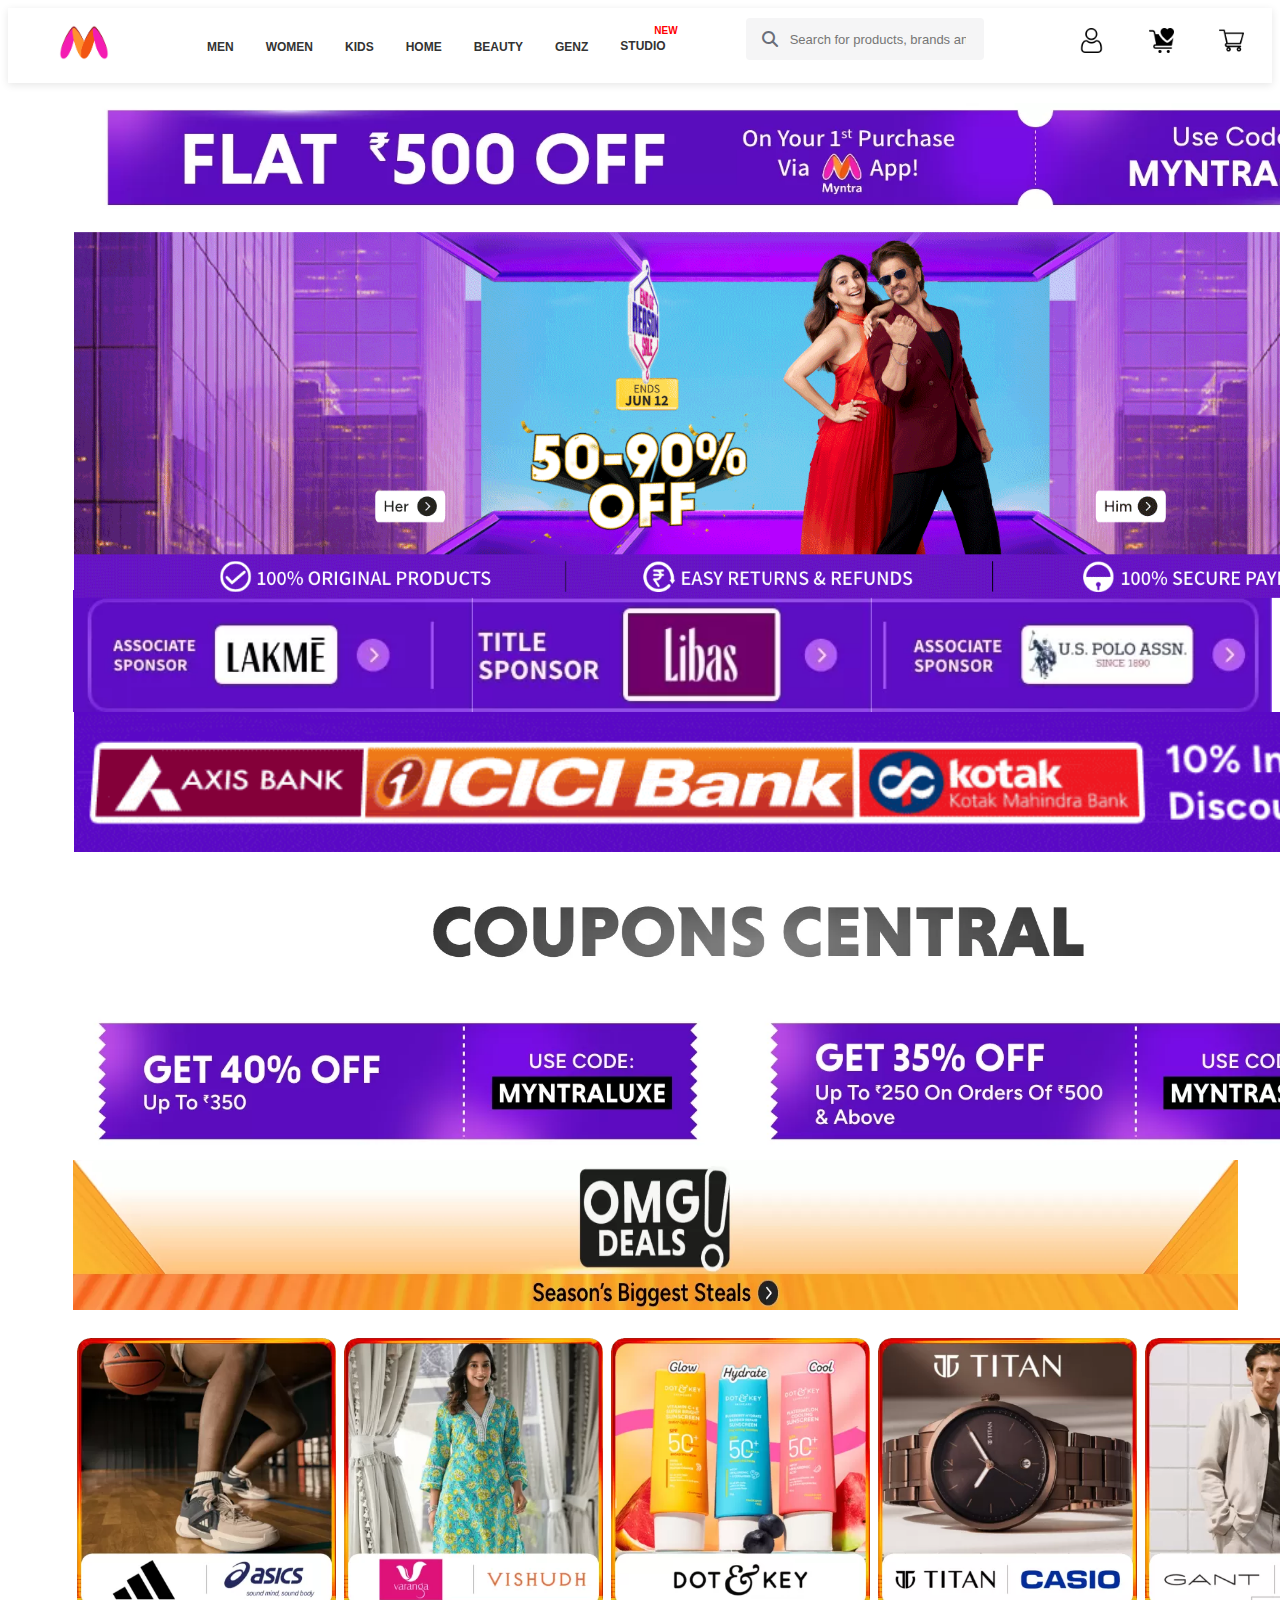
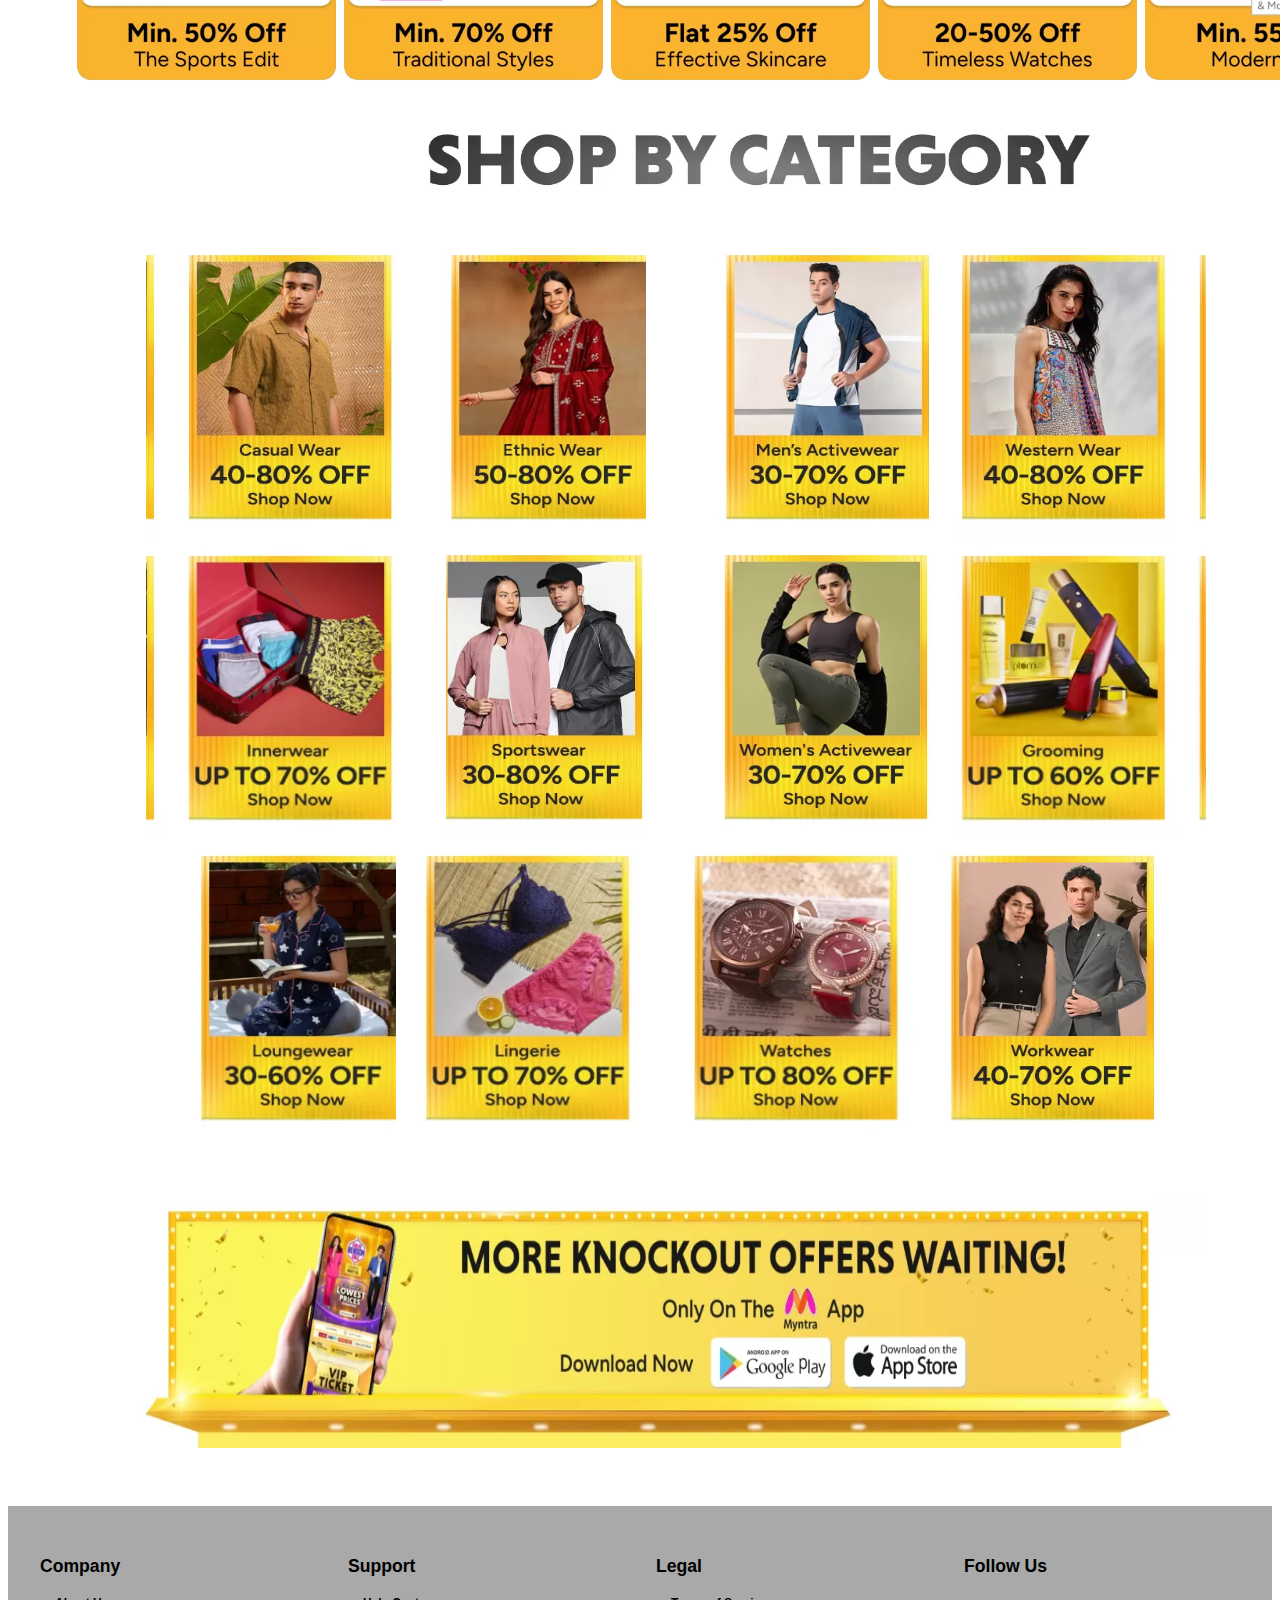
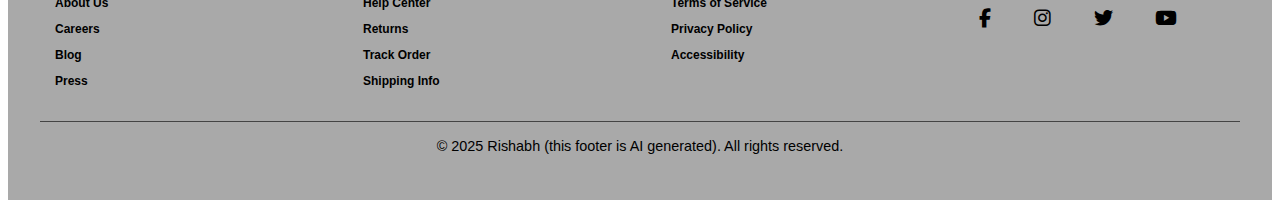
<file: index.html>
<!DOCTYPE html>
<html lang="en">

<head>
    <meta charset="UTF-8">
    <meta name="viewport" content="width=device-width, initial-scale=1.0">
    <title>Myntra 2025 clone</title>
    <link rel="stylesheet" href="style.css">
    <link rel="stylesheet" href="https://cdnjs.cloudflare.com/ajax/libs/font-awesome/6.4.0/css/all.min.css">

</head>

<body>
    <header class="navbar">
        <img src="images/Myntra-icon-logo.png" alt="M" class="logo">
        <ul class="nav-links">
            <li class="mdd">
                <a href="product.html">MEN</a>
                <div class="mega-menu">
                    <div class="mega-column">
                        <h4>Topwear</h4>
                        <a href="product.html">T-Shirts</a>
                        <a href="product.html">Shirts</a>
                        <a href="product.html">Jackets</a>
                    </div>
                    <div class="mega-column">
                        <h4>Bottomwear</h4>
                        <a href="product.html">Jeans</a>
                        <a href="product.html">Trousers</a>
                        <a href="product.html">Shorts</a>
                    </div>
                    <div class="mega-column">
                        <h4>Footwear</h4>
                        <a href="product.html">Sneakers</a>
                        <a href="product.html">Boots</a>
                        <a href="product.html">Sandals</a>
                    </div>
                </div>
            </li>
            <li class="mdd">
                <a href="product.html">WOMEN</a>
                <div class="mega-menu">
                    <div class="mega-column">
                        <h4>Indian Wear</h4>
                        <a href="product.html">Kurtas</a>
                        <a href="product.html">Sarees</a>
                        <a href="product.html">Lehengas</a>
                    </div>
                    <div class="mega-column">
                        <h4>Western</h4>
                        <a href="product.html">Tops</a>
                        <a href="product.html">Dresses</a>
                        <a href="product.html">Skirts</a>
                    </div>
                </div>
            </li>
            <li class="mdd">
                <a href="product.html">KIDS</a>
                <div class="mega-menu">
                    <div class="mega-column">
                        <h4>Boys Clothing</h4>
                        <a href="product.html">T-Shirts</a>
                        <a href="product.html">Shirts</a>
                        <a href="product.html">Jeans</a>
                    </div>
                    <div class="mega-column">
                        <h4>Girls Clothing</h4>
                        <a href="product.html">Dresses</a>
                        <a href="product.html">Tops</a>
                        <a href="product.html">Skirts</a>
                    </div>
                    <div class="mega-column">
                        <h4>Footwear</h4>
                        <a href="product.html">Flip Flops</a>
                        <a href="product.html">Casual Shoes</a>
                        <a href="product.html">Sandals</a>
                    </div>
                </div>
            </li>
            <li class="mdd">
                <a href="product.html">HOME</a>
                <div class="mega-menu">
                    <div class="mega-column">
                        <h4>Bed Linen</h4>
                        <a href="product.html">Bedsheets</a>
                        <a href="product.html">Blankets</a>
                        <a href="product.html">Pillow Covers</a>
                    </div>
                    <div class="mega-column">
                        <h4>Home Décor</h4>
                        <a href="product.html">Wall Art</a>
                        <a href="product.html">Lamps</a>
                        <a href="product.html">Showpieces</a>
                    </div>
                    <div class="mega-column">
                        <h4>Kitchen</h4>
                        <a href="product.html">Cookware</a>
                        <a href="product.html">Dining</a>
                        <a href="product.html">Storage</a>
                    </div>
                </div>
            </li>
            <li class="mdd">
                <a href="product.html">BEAUTY</a>
                <div class="mega-menu">
                    <div class="mega-column">
                        <h4>Makeup</h4>
                        <a href="product.html">Lipstick</a>
                        <a href="product.html">Foundation</a>
                        <a href="product.html">Kajal</a>
                    </div>
                    <div class="mega-column">
                        <h4>Skin</h4>
                        <a href="product.html">Moisturizers</a>
                        <a href="product.html">Cleansers</a>
                        <a href="product.html">Sunscreen</a>
                    </div>
                    <div class="mega-column">
                        <h4>Hair</h4>
                        <a href="product.html">Shampoo</a>
                        <a href="product.html">Conditioner</a>
                        <a href="product.html">Hair Oil</a>
                    </div>
                </div>
            </li>
            <li class="mdd">
                <a href="product.html">GENZ</a>
                <div class="mega-menu">
                    <div class="mega-column">
                        <h4>Trendy Picks</h4>
                        <a href="product.html">Oversized Tees</a>
                        <a href="product.html">Cargo Pants</a>
                        <a href="product.html">Streetwear</a>
                    </div>
                    <div class="mega-column">
                        <h4>Sneaker Zone</h4>
                        <a href="product.html">High Tops</a>
                        <a href="product.html">Slip Ons</a>
                        <a href="product.html">Chunky Sneakers</a>
                    </div>
                    <div class="mega-column">
                        <h4>Accessories</h4>
                        <a href="product.html">Bucket Hats</a>
                        <a href="product.html">Cool Shades</a>
                        <a href="product.html">Chains</a>
                    </div>
                </div>
            </li>
            <a class="studio" href=".">STUDIO</a>
        </ul>
        <div class="search-bar">
            <i class="fas fa-search"></i>
            <input type="text" placeholder="Search for products, brands and more">
        </div>
        <div class="icon-container">
            <img src="images/user.png" alt="Profile" class="functions" />
        </div>
        <div class="icon-container">
            <img src="images/wishlist.png" alt="Wishlist" class="functions" />
            <span class="wcount"></span>
        </div>
        <div class="icon-container">
            <img src="images/shopping-cart.png" alt="Bag" class="functions" />
            <span class="bcount"></span>
        </div>
    </header>
    <img src="images/top.jpg" alt="error-image" class="top-image">
    <div class="gif-banner">
        <img src="images/gif2.gif" alt="gif2" class="gif-b">
        <img src="images/gif3.gif" alt="gif3" class="gif-b">
    </div>
    <div class="pho">
        <img src="images/img1.jpg" alt="img1" class="add-images">
        <img src="images/img2.jpg" alt="img2" class="add-images">
        <img src="images/img3.jpg" alt="img3" class="add-images">
    </div>
    <img src="images/gif1.gif" alt="gif1" class="gif-c">
    <img src="images/coupon_central.jpg" alt="coupon-central" class="coupon-central">
    <div class="coupons">
        <img src="images/myntra_luxe.jpg" alt="coupon-1" class="coupon1">
        <img src="images/myntra_save.jpg" alt="coupon-2" class="coupon2">
    </div>
    <img src="images/omg_deals.jpg" alt="omg-deals" class="omg-deals">
    <div class="row1">
        <img src="images/u1.jpg" alt="u1" class="u">
        <img src="images/u2.jpg" alt="u2" class="u">
        <img src="images/u3.jpg" alt="u3" class="u">
        <img src="images/u4.jpg" alt="u4" class="u">
        <img src="images/u5.jpg" alt="u5" class="u">
    </div>
    <img src="images/shop_by_category.jpg" alt="shop_by_category" class="coupon-central">
    <div class="prods">
        <img src="images/i3.jpg" alt="special products" id="ii1" class="i">
        <img src="images/i1.jpg" alt="special products" id="ii2" class="i">
        <img src="images/i4.jpg" alt="special products" id="ii3" class="i">
        <img src="images/i6.jpg" alt="special products" id="ii4" class="i">
        <img src="images/i9.jpg" alt="special products" id="ii5" class="i">
        <img src="images/i7.jpg" alt="special products" id="ii6" class="i">
        <img src="images/i5.jpg" alt="special products" id="ii7" class="i">
        <img src="images/i2.jpg" alt="special products" id="ii8" class="i">
        <img src="images/i8.jpg" alt="special products" id="ii9" class="i">
        <img src="images/i10.jpg" alt="special products" id="ii10" class="i">
        <img src="images/i11.jpg" alt="special products" id="ii11" class="i">
        <img src="images/i12.jpg" alt="special products" id="ii12" class="i">
    </div>
    <img src="images/footer.jpg" alt="app-discount" class="app-promo">
    <br> <br> <br> <br>
    <footer class="footer">
        <div class="footer-container">
            <div class="footer-section">
                <h3>Company</h3>
                <ul>
                    <li><a href="#">About Us</a></li>
                    <li><a href="#">Careers</a></li>
                    <li><a href="#">Blog</a></li>
                    <li><a href="#">Press</a></li>
                </ul>
            </div>
            <div class="footer-section">
                <h3>Support</h3>
                <ul>
                    <li><a href="#">Help Center</a></li>
                    <li><a href="#">Returns</a></li>
                    <li><a href="#">Track Order</a></li>
                    <li><a href="#">Shipping Info</a></li>
                </ul>
            </div>
            <div class="footer-section">
                <h3>Legal</h3>
                <ul>
                    <li><a href="#">Terms of Service</a></li>
                    <li><a href="#">Privacy Policy</a></li>
                    <li><a href="#">Accessibility</a></li>
                </ul>
            </div>
            <div class="footer-section">
                <h3>Follow Us</h3>
                <div class="social-icons">
                    <a href="#"><i class="fab fa-facebook-f"></i></a>
                    <a href="#"><i class="fab fa-instagram"></i></a>
                    <a href="#"><i class="fab fa-twitter"></i></a>
                    <a href="#"><i class="fab fa-youtube"></i></a>
                </div>
            </div>
        </div>
        <div class="footer-bottom">
            <p>&copy; 2025 Rishabh (this footer is AI generated). All rights reserved.</p>
        </div>
    </footer>
    <div id="profileModal" class="modal_hidden">
        <div class="modal-content">
            <span class="close">&times;</span>
            <div id="modal-body"></div>
        </div>
    </div>
    <div id="wishlistModal" class="modal_hidden">
        <div class="modal-content">
            <span class="close-wishlist">&times;</span>
            <button class="clear-wishlist">Clear All</button>
            <h2>Your Wishlist</h2>
            <div id="wishlist-items"></div>
        </div>
    </div>

    <div id="cart-modal" class="modal-hidden">
        <div class="modal-content">
            <span class="close-cart">&times;</span>
            <div class="cart-container">
                <div id="cart-items" class="cart-items-section"></div>
                <div class="accounting">
                    <div class="price-summary"></div>
                    <div class="total"></div>
                    <div class="place-order-btn">Place Order</div>
                </div>
            </div>
        </div>
    </div>
    <script src="script.js"></script>
</body>

</html>
</file>
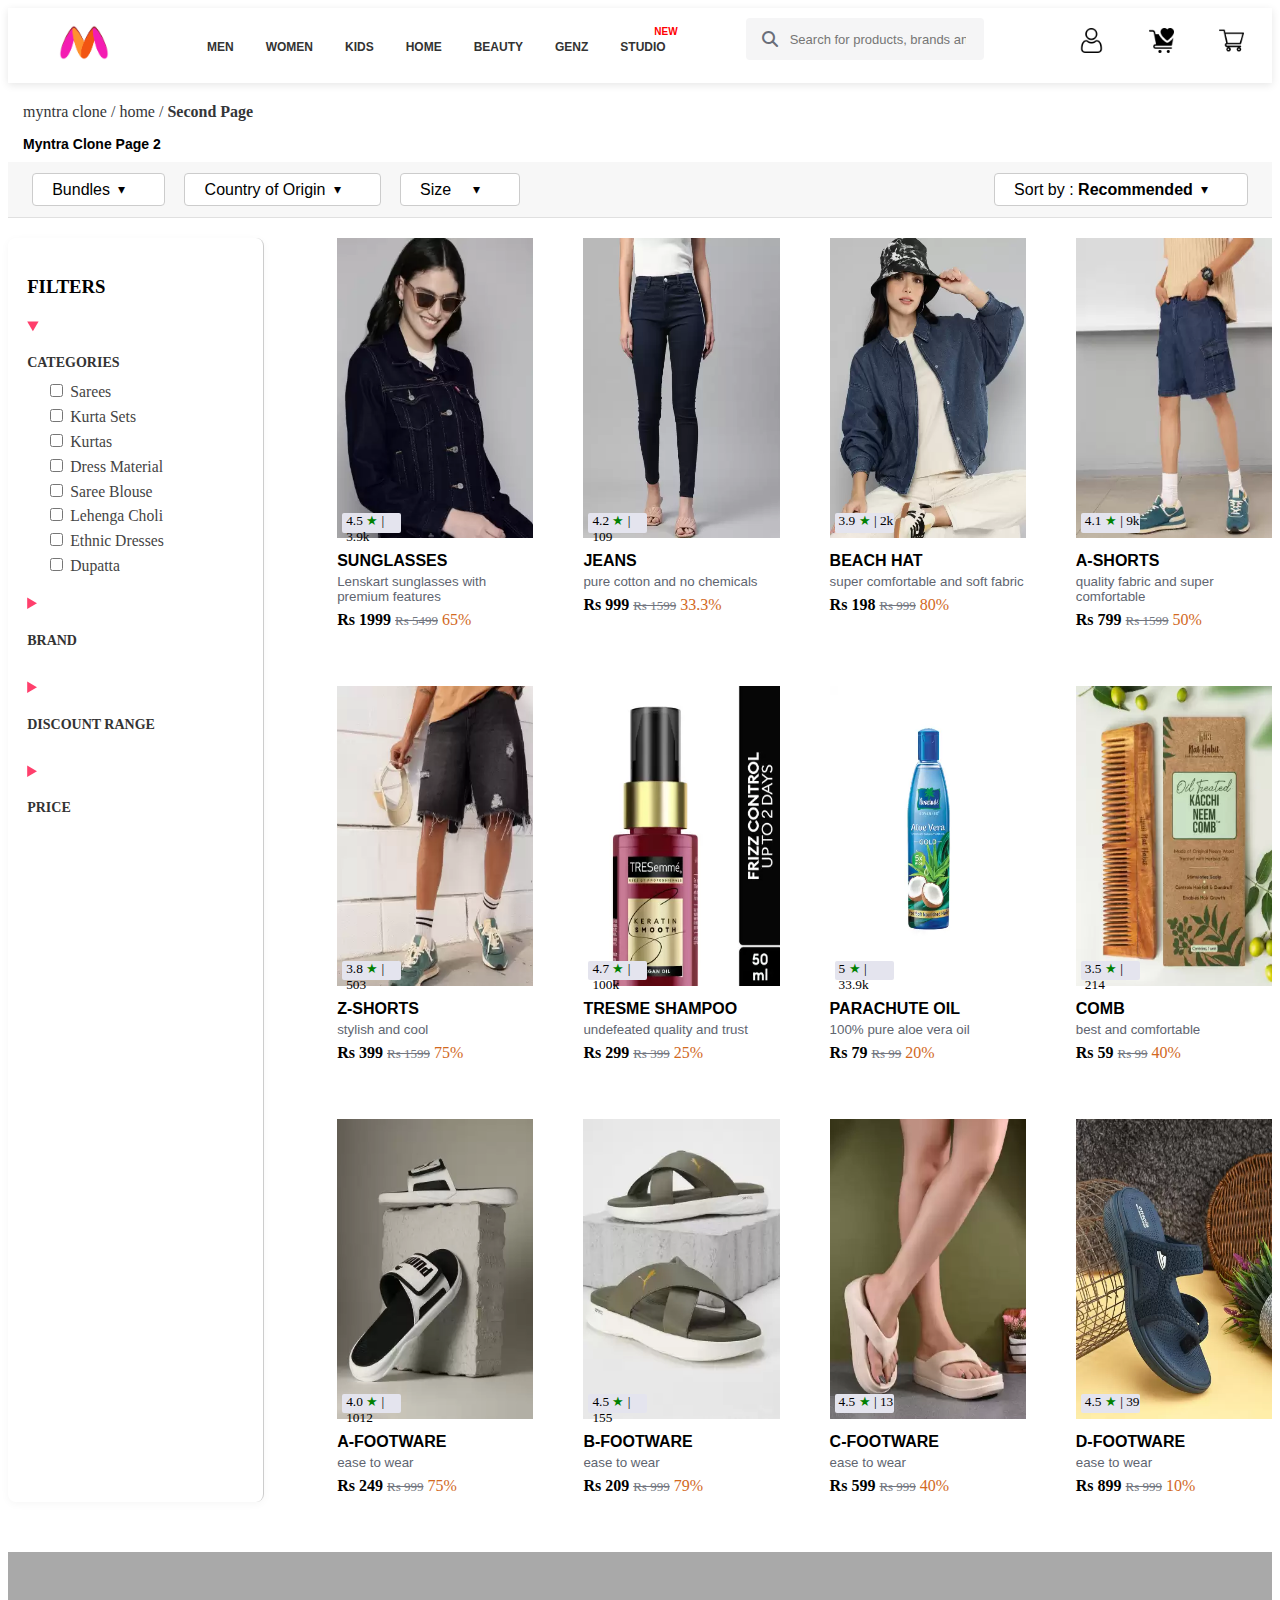
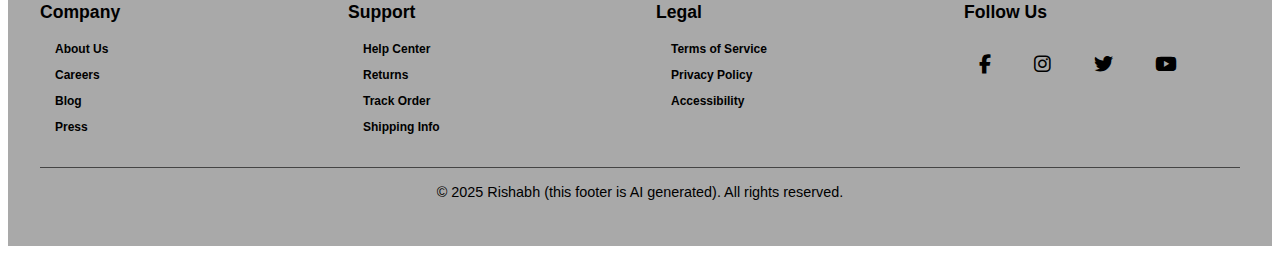
<file: product.html>
<!DOCTYPE html>
<html lang="en">

<head>
  <meta charset="UTF-8" />
  <meta name="viewport" content="width=device-width, initial-scale=1.0" />
  <title>Myntra 2025 Clone</title>
  <link rel="stylesheet" href="product.css" />
  <link rel="stylesheet" href="https://cdnjs.cloudflare.com/ajax/libs/font-awesome/6.4.0/css/all.min.css" />
</head>

<body>
  <header class="navbar">
    <img src="images/Myntra-icon-logo.png" alt="M" class="logo" />

    <ul class="nav-links">
      <li class="mdd">
        <a href="#">MEN</a>
        <div class="mega-menu">
          <div class="mega-column">
            <h4>Topwear</h4>
            <a href="#">T-Shirts</a>
            <a href="#">Shirts</a>
            <a href="#">Jackets</a>
          </div>
          <div class="mega-column">
            <h4>Bottomwear</h4>
            <a href="#">Jeans</a>
            <a href="#">Trousers</a>
            <a href="#">Shorts</a>
          </div>
          <div class="mega-column">
            <h4>Footwear</h4>
            <a href="#">Sneakers</a>
            <a href="#">Boots</a>
            <a href="#">Sandals</a>
          </div>
        </div>
      </li>

      <li class="mdd">
        <a href="#">WOMEN</a>
        <div class="mega-menu">
          <div class="mega-column">
            <h4>Indian Wear</h4>
            <a href="#">Kurtas</a>
            <a href="#">Sarees</a>
            <a href="#">Lehengas</a>
          </div>
          <div class="mega-column">
            <h4>Western</h4>
            <a href="#">Tops</a>
            <a href="#">Dresses</a>
            <a href="#">Skirts</a>
          </div>
        </div>
      </li>

      <li class="mdd">
        <a href="#">KIDS</a>
        <div class="mega-menu">
          <div class="mega-column">
            <h4>Boys Clothing</h4>
            <a href="#">T-Shirts</a>
            <a href="#">Shirts</a>
            <a href="#">Jeans</a>
          </div>
          <div class="mega-column">
            <h4>Girls Clothing</h4>
            <a href="#">Dresses</a>
            <a href="#">Tops</a>
            <a href="#">Skirts</a>
          </div>
          <div class="mega-column">
            <h4>Footwear</h4>
            <a href="#">Flip Flops</a>
            <a href="#">Casual Shoes</a>
            <a href="#">Sandals</a>
          </div>
        </div>
      </li>

      <li class="mdd">
        <a href="#">HOME</a>
        <div class="mega-menu">
          <div class="mega-column">
            <h4>Bed Linen</h4>
            <a href="#">Bedsheets</a>
            <a href="#">Blankets</a>
            <a href="#">Pillow Covers</a>
          </div>
          <div class="mega-column">
            <h4>Home Décor</h4>
            <a href="#">Wall Art</a>
            <a href="#">Lamps</a>
            <a href="#">Showpieces</a>
          </div>
          <div class="mega-column">
            <h4>Kitchen</h4>
            <a href="#">Cookware</a>
            <a href="#">Dining</a>
            <a href="#">Storage</a>
          </div>
        </div>
      </li>

      <li class="mdd">
        <a href="#">BEAUTY</a>
        <div class="mega-menu">
          <div class="mega-column">
            <h4>Makeup</h4>
            <a href="#">Lipstick</a>
            <a href="#">Foundation</a>
            <a href="#">Kajal</a>
          </div>
          <div class="mega-column">
            <h4>Skin</h4>
            <a href="#">Moisturizers</a>
            <a href="#">Cleansers</a>
            <a href="#">Sunscreen</a>
          </div>
          <div class="mega-column">
            <h4>Hair</h4>
            <a href="#">Shampoo</a>
            <a href="#">Conditioner</a>
            <a href="#">Hair Oil</a>
          </div>
        </div>
      </li>

      <li class="mdd">
        <a href="#">GENZ</a>
        <div class="mega-menu">
          <div class="mega-column">
            <h4>Trendy Picks</h4>
            <a href="#">Oversized Tees</a>
            <a href="#">Cargo Pants</a>
            <a href="#">Streetwear</a>
          </div>
          <div class="mega-column">
            <h4>Sneaker Zone</h4>
            <a href="#">High Tops</a>
            <a href="#">Slip Ons</a>
            <a href="#">Chunky Sneakers</a>
          </div>
          <div class="mega-column">
            <h4>Accessories</h4>
            <a href="#">Bucket Hats</a>
            <a href="#">Cool Shades</a>
            <a href="#">Chains</a>
          </div>
        </div>
      </li>

      <li>
        <a class="studio" href="#">STUDIO</a>
      </li>
    </ul>

    <div class="search-bar">
      <i class="fas fa-search"></i>
      <input type="text" placeholder="Search for products, brands and more" />
    </div>

    <div class="icon-container">
      <img src="images/user.png" alt="Profile" class="functions" />
    </div>
    <div class="icon-container">
      <img src="images/wishlist.png" alt="Wishlist" class="functions" />
      <span class="wcount"></span>
    </div>
    <div class="icon-container">
      <img src="images/shopping-cart.png" alt="Bag" class="functions" />
      <span class="bcount"></span>
    </div>
  </header>
  <div class="path">
    myntra clone / home / <strong>Second Page</strong>
  </div>
  <div class="pageTitle">
    Myntra Clone Page 2
  </div>
  <div class="filter-topbar">
    <div class="sort-filter-left">
      <div class="dropdown">
        <button class="dropbtn">Bundles <span class="arrow">&#9662;</span></button>
        <div class="dropdown-content">
          <label><input type="checkbox" /> Single</label>
          <label><input type="checkbox" /> Pack of 2</label>
          <label><input type="checkbox" /> Pack of 3</label>
        </div>
      </div>
      <div class="dropdown">
        <button class="dropbtn">Country of Origin <span class="arrow">&#9662;</span></button>
        <div class="dropdown-content">
          <label><input type="checkbox" /> India</label>
          <label><input type="checkbox" /> Bangladesh</label>
          <label><input type="checkbox" /> China</label>
        </div>
      </div>
      <div class="dropdown">
        <button class="dropbtn">Size <span class="arrow">&#9662;</span></button>
        <div class="dropdown-content">
          <label><input type="checkbox" /> S</label>
          <label><input type="checkbox" /> M</label>
          <label><input type="checkbox" /> L</label>
          <label><input type="checkbox" /> XL</label>
        </div>
      </div>
    </div>
    <div class="sort-filter-right">
      <div class="dropdown">
        <button class="dropbtn">Sort by : <strong>Recommended</strong> <span class="arrow">&#9662;</span></button>
        <div class="dropdown-content">
          <label><input type="radio" name="sort" checked /> Recommended</label>
          <label><input type="radio" name="sort" /> Price: Low to High</label>
          <label><input type="radio" name="sort" /> Price: High to Low</label>
          <label><input type="radio" name="sort" /> Newest First</label>
        </div>
      </div>
    </div>
  </div>
  <div class="mainContainer">
    <aside class="sidebar">
      <h3>FILTERS</h3>
      <details class="filter-section" open>
        <summary>
          <h4>CATEGORIES</h4>
        </summary>
        <label><input type="checkbox" /> Sarees</label>
        <label><input type="checkbox" /> Kurta Sets</label>
        <label><input type="checkbox" /> Kurtas</label>
        <label><input type="checkbox" /> Dress Material</label>
        <label><input type="checkbox" /> Saree Blouse</label>
        <label><input type="checkbox" /> Lehenga Choli</label>
        <label><input type="checkbox" /> Ethnic Dresses</label>
        <label><input type="checkbox" /> Dupatta</label>
      </details>
      <details class="filter-section">
        <summary>
          <h4>BRAND</h4>
        </summary>
        <label><input type="checkbox" /> Kalini</label>
        <label><input type="checkbox" /> HERE&NOW</label>
        <label><input type="checkbox" /> 7Threads</label>
        <label><input type="checkbox" /> Anouk</label>
      </details>
      <details class="filter-section">
        <summary>
          <h4>DISCOUNT RANGE</h4>
        </summary>
        <label><input type="checkbox" /> 10% and above</label>
        <label><input type="checkbox" /> 30% and above</label>
        <label><input type="checkbox" /> 50% and above</label>
        <label><input type="checkbox" /> 70% and above</label>
      </details>
      <details class="filter-section">
        <summary>
          <h4>PRICE</h4>
        </summary>
        <label><input type="checkbox" /> Under ₹500</label>
        <label><input type="checkbox" /> ₹500-1000</label>
        <label><input type="checkbox" /> ₹1000-2000</label>
        <label><input type="checkbox" /> ₹2000 and above</label>
      </details>
    </aside>
    <div class="productgrid">
      <div class="img-con">
        <div class="rating-overlay"> 4.5 <span style="color: green;">&#9733;</span> | 3.9k</div>
        <img src="images/c1.jpg" alt="prod" class="c">
        <div class="details">
          <div class="name">
            SUNGLASSES
          </div>
          <div class="detail">
            Lenskart sunglasses with premium features
          </div>
          <div class="price">
            <span class="d-price">Rs 1999</span>
            <span class="a-price"><del>Rs 5499</del></span>
            <span class="discount-applied">65%</span>
          </div>
        </div>
        <div class="wish">
          <div class="wishlist"><span> &#x2661;</span> WISHLIST </div>
          <div class="size">size: adjustable</div>
          <div class="price">
            <span class="d-price">Rs 1999</span>
            <span class="a-price"><del>Rs 5499</del></span>
            <span class="discount-applied">65%</span>
          </div>
        </div>
      </div>
      <div class="img-con">
        <div class="rating-overlay"> 4.2 <span style="color: green;">&#9733;</span> | 109</div>
        <img src="images/c2.jpg" alt="prod" class="c">
        <div class="details">
          <div class="name">
            JEANS
          </div>
          <div class="detail">
            pure cotton and no chemicals
          </div>
          <div class="price">
            <span class="d-price">Rs 999</span>
            <span class="a-price"><del>Rs 1599</del></span>
            <span class="discount-applied">33.3%</span>
          </div>
        </div>
        <div class="wish">
          <div class="wishlist"><span> &#x2661;</span> WISHLIST </div>
          <div class="size">size: S/M/L</div>
          <div class="price">
            <span class="d-price">Rs 999</span>
            <span class="a-price"><del>Rs 1599</del></span>
            <span class="discount-applied">33.3%</span>
          </div>
        </div>
      </div>
      <div class="img-con">
        <div class="rating-overlay"> 3.9 <span style="color: green;">&#9733;</span> | 2k</div>
        <img src="images/c3.jpg" alt="prod" class="c">
        <div class="details">
          <div class="name">
            BEACH HAT </div>
          <div class="detail">
            super comfortable and soft fabric
          </div>
          <div class="price">
            <span class="d-price">Rs 198</span>
            <span class="a-price"><del>Rs 999</del></span>
            <span class="discount-applied">80%</span>
          </div>
        </div>
        <div class="wish">
          <div class="wishlist"><span> &#x2661;</span> WISHLIST </div>
          <div class="size">size: adjustable</div>
          <div class="price">
            <span class="d-price">Rs 198</span>
            <span class="a-price"><del>Rs 999</del></span>
            <span class="discount-applied">80%</span>
          </div>
        </div>
      </div>
      <div class="img-con">
        <div class="rating-overlay"> 4.1 <span style="color: green;">&#9733;</span> | 9k</div>
        <img src="images/c4.jpg" alt="prod" class="c">
        <div class="details">
          <div class="name">
            A-SHORTS
          </div>
          <div class="detail">
            quality fabric and super comfortable
          </div>
          <div class="price">
            <span class="d-price">Rs 799</span>
            <span class="a-price"><del>Rs 1599</del></span>
            <span class="discount-applied">50%</span>
          </div>
        </div>
        <div class="wish">
          <div class="wishlist"><span>&#x2661;</span> WISHLIST </div>
          <div class="size">size: normal</div>
          <div class="price">
            <span class="d-price">Rs 799</span>
            <span class="a-price"><del>Rs 1599</del></span>
            <span class="discount-applied">50%</span>
          </div>
        </div>
      </div>
      <div class="img-con">
        <div class="rating-overlay">3.8 <span style="color: green;">&#9733;</span> | 503</div>
        <img src="images/c5.jpg" alt="prod" class="c">
        <div class="details">
          <div class="name">
            Z-SHORTS
          </div>
          <div class="detail">
            stylish and cool
          </div>
          <div class="price">
            <span class="d-price">Rs 399</span>
            <span class="a-price"><del>Rs 1599</del></span>
            <span class="discount-applied">75%</span>
          </div>
        </div>
        <div class="wish">
          <div class="wishlist"><span> &#x2661;</span> WISHLIST </div>
          <div class="size">size: normal</div>
          <div class="price">
            <span class="d-price">Rs 399</span>
            <span class="a-price"><del>Rs 1599</del></span>
            <span class="discount-applied">75%</span>
          </div>
        </div>
      </div>
      <div class="img-con">
        <div class="rating-overlay"> 4.7 <span style="color: green;">&#9733;</span> | 100k</div>
        <img src="images/c6.jpg" alt="prod" class="c">
        <div class="details">
          <div class="name">
            TRESME SHAMPOO
          </div>
          <div class="detail">
            undefeated quality and trust
          </div>
          <div class="price">
            <span class="d-price">Rs 299</span>
            <span class="a-price"><del>Rs 399</del></span>
            <span class="discount-applied">25%</span>
          </div>
        </div>
        <div class="wish">
          <div class="wishlist"><span>&#x2661;</span>WISHLIST</div>
          <div class="size">size: normal</div>
          <div class="price">
            <span class="d-price">Rs 299</span>
            <span class="a-price"><del>Rs 399</del></span>
            <span class="discount-applied">25%</span>
          </div>
        </div>
      </div>
      <div class="img-con">
        <div class="rating-overlay"> 5 <span style="color: green;">&#9733;</span> | 33.9k</div>
        <img src="images/c7.jpg" alt="prod" class="c">
        <div class="details">
          <div class="name">
            PARACHUTE OIL
          </div>
          <div class="detail">
            100% pure aloe vera oil
          </div>
          <div class="price">
            <span class="d-price">Rs 79</span>
            <span class="a-price"><del>Rs 99</del></span>
            <span class="discount-applied">20%</span>
          </div>
        </div>
        <div class="wish">
          <div class="wishlist"><span> &#x2661;</span> WISHLIST </div>
          <div class="size">size: normal</div>
          <div class="price">
            <span class="d-price">Rs 79</span>
            <span class="a-price"><del>Rs 99</del></span>
            <span class="discount-applied">20%</span>
          </div>
        </div>
      </div>
      <div class="img-con">
        <div class="rating-overlay"> 3.5 <span style="color: green;">&#9733;</span> | 214</div>
        <img src="images/c8.jpg" alt="prod" class="c">
        <div class="details">
          <div class="name">
            COMB
          </div>
          <div class="detail">
            best and comfortable
          </div>
          <div class="price">
            <span class="d-price">Rs 59</span>
            <span class="a-price"><del>Rs 99</del></span>
            <span class="discount-applied">40%</span>
          </div>
        </div>
        <div class="wish">
          <div class="wishlist"><span> &#x2661;</span> WISHLIST </div>
          <div class="size">size: normal</div>
          <div class="price">
            <span class="d-price">Rs 59</span>
            <span class="a-price"><del>Rs 99</del></span>
            <span class="discount-applied">40%</span>
          </div>
        </div>
      </div>
      <div class="img-con">
        <div class="rating-overlay"> 4.0 <span style="color: green;">&#9733;</span> | 1012</div>
        <img src="images/c9.jpg" alt="prod" class="c">
        <div class="details">
          <div class="name">
            A-FOOTWARE
          </div>
          <div class="detail">
            ease to wear
          </div>
          <div class="price">
            <span class="d-price">Rs 249</span>
            <span class="a-price"><del>Rs 999</del></span>
            <span class="discount-applied">75%</span>
          </div>
        </div>
        <div class="wish">
          <div class="wishlist"><span>&#x2661;</span> WISHLIST </div>
          <div class="size">size: normal</div>
          <div class="price">
            <span class="d-price">Rs 249</span>
            <span class="a-price"><del>Rs 999</del></span>
            <span class="discount-applied">75%</span>
          </div>
        </div>
      </div>
      <div class="img-con">
        <div class="rating-overlay"> 4.5 <span style="color: green;">&#9733;</span> | 155</div>
        <img src="images/c10.jpg" alt="prod" class="c">
        <div class="details">
          <div class="name">
            B-FOOTWARE
          </div>
          <div class="detail">
            ease to wear
          </div>
          <div class="price">
            <span class="d-price">Rs 209</span>
            <span class="a-price"><del>Rs 999</del></span>
            <span class="discount-applied">79%</span>
          </div>
        </div>
        <div class="wish">
          <div class="wishlist"><span> &#x2661;</span> WISHLIST </div>
          <div class="size">size: normal</div>
          <div class="price">
            <span class="d-price">Rs 209</span>
            <span class="a-price"><del>Rs 999</del></span>
            <span class="discount-applied">79%</span>
          </div>
        </div>
      </div>
      <div class="img-con">
        <div class="rating-overlay"> 4.5 <span style="color: green;">&#9733;</span> | 13</div>
        <img src="images/c11.jpg" alt="prod" class="c">
        <div class="details">
          <div class="name">
            C-FOOTWARE
          </div>
          <div class="detail">
            ease to wear
          </div>
          <div class="price">
            <span class="d-price">Rs 599</span>
            <span class="a-price"><del>Rs 999</del></span>
            <span class="discount-applied">40%</span>
          </div>
        </div>
        <div class="wish">
          <div class="wishlist"><span> &#x2661;</span> WISHLIST </div>
          <div class="size">size: normal</div>
          <div class="price">
            <span class="d-price">Rs 599</span>
            <span class="a-price"><del>Rs 999</del></span>
            <span class="discount-applied">40%</span>
          </div>
        </div>
      </div>
      <div class="img-con">
        <div class="rating-overlay"> 4.5 <span style="color: green;">&#9733;</span> | 39</div>
        <img src="images/c12.jpg" alt="prod" class="c">
        <div class="details">
          <div class="name">
            D-FOOTWARE
          </div>
          <div class="detail">
            ease to wear
          </div>
          <div class="price">
            <span class="d-price">Rs 899</span>
            <span class="a-price"><del>Rs 999</del></span>
            <span class="discount-applied">10%</span>
          </div>
        </div>
        <div class="wish">
          <div class="wishlist"><span> &#x2661;</span> WISHLIST </div>
          <div class="size">size: normal</div>
          <div class="price">
            <span class="d-price">Rs 899</span>
            <span class="a-price"><del>Rs 999</del></span>
            <span class="discount-applied">10%</span>
          </div>
        </div>
      </div>
    </div>
  </div>

  <footer class="footer">
    <div class="footer-container">
      <div class="footer-section">
        <h3>Company</h3>
        <ul>
          <li><a href="#">About Us</a></li>
          <li><a href="#">Careers</a></li>
          <li><a href="#">Blog</a></li>
          <li><a href="#">Press</a></li>
        </ul>
      </div>
      <div class="footer-section">
        <h3>Support</h3>
        <ul>
          <li><a href="#">Help Center</a></li>
          <li><a href="#">Returns</a></li>
          <li><a href="#">Track Order</a></li>
          <li><a href="#">Shipping Info</a></li>
        </ul>
      </div>
      <div class="footer-section">
        <h3>Legal</h3>
        <ul>
          <li><a href="#">Terms of Service</a></li>
          <li><a href="#">Privacy Policy</a></li>
          <li><a href="#">Accessibility</a></li>
        </ul>
      </div>
      <div class="footer-section">
        <h3>Follow Us</h3>
        <div class="social-icons">
          <a href="#"><i class="fab fa-facebook-f"></i></a>
          <a href="#"><i class="fab fa-instagram"></i></a>
          <a href="#"><i class="fab fa-twitter"></i></a>
          <a href="#"><i class="fab fa-youtube"></i></a>
        </div>
      </div>
    </div>
    <div class="footer-bottom">
      <p>&copy; 2025 Rishabh (this footer is AI generated). All rights reserved.</p>
    </div>
  </footer>
  <div id="profileModal" class="modal_hidden">
    <div class="modal-content">
      <span class="close">&times;</span>
      <div id="modal-body"></div>
    </div>
  </div>
  <div id="wishlistModal" class="modal_hidden">
    <div class="modal-content">
      <span class="close-wishlist">&times;</span>
      <h2>Your Wishlist</h2>
      <button class="clear-wishlist">Clear All</button>
      <div id="wishlist-items"></div>
    </div>
  </div>

  <div id="cart-modal" class="modal-hidden">
    <div class="modal-content">
      <span class="close-cart">&times;</span>
      <div class="cart-container">
        <div id="cart-items" class="cart-items-section"></div>
        <div class="accounting">
          <div class="price-summary"></div>
          <div class="total"></div>
          <div class="place-order-btn">Place Order</div>
        </div>
      </div>
    </div>
  </div>
  <script src="script.js"></script>
</body>

</html>
</file>
<file: style.css>
.nav-links {
    list-style: none;
    display: flex;
    gap: 2rem;
    align-items: center;
}

.nav-links li {
    position: relative;
}

.nav-links a {
    text-decoration: none;
    color: #333;
    font-weight: 750;
    padding: 8px 0;
    transition: color 0.2s ease-in;
}

.nav-links a:hover {
    color: #ff3e6c;
}

/* Mega Menu */
.mdd {
    position: relative;
}

.mdd .mega-menu {
    display: none;
    position: absolute;
    top: 100%;
    left: 0;
    background: white;
    width: max-content;
    min-width: 500px;
    padding: 1rem 1.5rem;
    box-shadow: 0 4px 12px rgba(0, 0, 0, 0.1);
    grid-template-columns: repeat(auto-fit, minmax(120px, 1fr));
    gap: 1rem;
    z-index: 1000;
}

.mega-column h4 {
    font-size: 14px;
    font-weight: 600;
    margin-bottom: 10px;
    color: #555;
}

.mega-column a {
    display: block;
    padding: 6px 0;
    color: #333;
    font-size: 13px;
    text-decoration: none;
    transition: color 0.2s;
}

.mega-column a:hover {
    color: #ff3e6c;
}

.mdd:hover .mega-menu {
    display: grid;
}

.navbar {
    display: flex;
    height: 55px;
    padding: 10px 20px;
    background-color: white;
    box-shadow: 0 2px 8px rgba(0,0,0,0.1);
}

.logo {
    margin-left: 31px;
    margin-right: 58px;
    margin-top: 7px;
    height: 35px;
    width: 50px;
}

a {
    color: rgb(43, 41, 41);
    font-family:sans-serif;
    font-weight: 750;
    font-weight: bold;
    font-size: 12px;
    padding: 15px;
    text-decoration: none;
    transition: transform 0.2s ease;
}

a:hover {
    transform: scale(1.1);
    color: red;
}

.studio {
    position: relative;
}

.studio::after {
    content: "NEW";
    position: absolute;
    top: -8px;
    right: -18px;
    color: red;
    font-size: 10px;
    font-weight: 600;
    padding: 2px 6px;
}

.search-bar {
    padding: 20px;
    margin-left: 80px;
    margin-right: 60px;
    display: flex;
    align-items: center;
    background-color: #f5f5f6;
    border-radius: 4px;
    padding: 0.5rem 1rem;
    width: 490px;
    height: 26px;
}

.search-bar i {
    color: #696e79;
    margin-right: 10px;
}

.search-bar input {
    border: none;
    outline: none;
    background: transparent;
    font-size: 13px;
    font-weight: 500;
    flex: 1;
}

.functions {
    position: relative;
    display: flex;
    margin-left: 25px;
    height: 25px;
    padding: 10px;
    transition: transform 0.4s ease;
}

.wcount , .bcount {
    position: relative;
    top: -40px;
    right: -28px;
    background-color: red;
    color: white;
    font-size: 10px;
    font-weight: bold;
    padding: 2px 6px;
    border-radius: 50%;
}

.icon-container {
    display: flex;
    flex-direction: column;
    align-items: center;
    font-family: sans-serif;
    font-size: 10px;
    font-weight: 550;
    cursor: pointer;
    transition: transform 0.2s ease;
}

.icon-container:hover {
    transform: scale(1.08);
}

.top-image {
    height: 110px;
    margin-top: 20px;
    margin-bottom: 23px;
    width: 1450px;
    margin-left: 40px;
}

.gif-banner {
    display: flex;
    flex-direction: row;
    margin-left: 81px;
}

.gif-b {
    height: 350px;
    margin-right: 29px;
    transform: scale(1.045);
}

.gif-c {
    margin-left: 66px;
    height: 140px;
    width: 1392px;
}

.pho {
    display: flex;
    flex-direction: row;
    margin-left: 65px;
}

.add-images {
    width: 465px;
}

.coupon-central {
    transform: scale(0.8);
    width: 1500px;
    height: 150px;
}

.coupons {
    display: flex;
    flex-direction: row;
    margin-top: -30px;
    margin-left: -160px;
    transform: scale(0.70);
}

.coupon1 .coupon2 {
    width: 40%;
}

.omg-deals {
    height: 150px;
    width: 91vw;
    margin-top: -20px;
    margin-left: 65px;
}

.row1 {
    display: flex;
    flex-direction: row;
    margin-left: 65px;
    margin-top: 20px;
}

.u {
    height: 350px;
    width: 280px;
}

.prods {
    display: grid;
    grid-template-columns: repeat(4, 1fr);
    gap: 0;
    margin-left: 220px;
    width: 70vw;
    justify-content: center;
}

.i {
    height: 300px;
    width: 250px;
}

#ii6 {
    margin-left: 50px;
}

#ii7 {
    margin-left: 10px;
}

#ii11 {
    margin-left: -20px;
}

#ii12 {
    margin-left: -35px;
}

.app-promo {
    margin-top: 60px;
    margin-left: 105px;
    height: 250px;
    width: 85vw;
}

.footer {
    background-color: darkgray;
    color: black;
    padding: 2rem 1rem;
    font-family: 'Poppins', sans-serif;
}

.footer-container {
    display: grid;
    grid-template-columns: repeat(auto-fit, minmax(180px, 1fr));
    gap: 2rem;
    max-width: 1200px;
    margin: auto;
    padding-bottom: 1rem;
    border-bottom: 1px solid #444;
}

.footer-section h3 {
    font-size: 1.1rem;
    margin-bottom: 1rem;
    color: black;
}

.footer-section ul {
    list-style: none;
    padding: 0;
}

.footer-section ul li {
    margin-bottom: 0.5rem;
}

.footer-section ul li a {
    text-decoration: none;
    color: black;
    transition: color 0.3s;
}

.footer-section ul li a:hover {
    color: #ff3e6c;
}

.social-icons {
    display: flex;
    gap: 0.8rem;
}

.social-icons a {
    color: black;
    font-size: 1.2rem;
    transition: color 0.3s;
}

.social-icons a:hover {
    color: #ff3e6c;
}

.footer-bottom {
    text-align: center;
    margin-top: 1rem;
    font-size: 0.9rem;
    color: black;
}

.modal_hidden{
    display:none;
}

.modal_visible_center {
  display: flex;
  align-items: center;
  justify-content: center;
  position: fixed;
  top: 0; left: 0;
  width: 100vw;
  height: 100vh;
  background-color: rgba(252, 251, 251, 0.611);
  z-index: 1000
}

.modal_visible_topright {
  display: block;
  position: fixed;
  top: 80px;
  right: 20px;
  width: 380px;
  max-height: 80vh;
  overflow-y: auto;
  background: #fff;
  border-radius: 12px;
  box-shadow: 0 12px 32px rgba(0, 0, 0, 0.25);
  z-index: 1000;
  padding: 1rem;
  scrollbar-width: thin;
  scrollbar-color: #ccc transparent;
}

.modal_visible_topright::-webkit-scrollbar {
  width: 8px;
}
.modal_visible_topright::-webkit-scrollbar-thumb {
  background-color: #bbb;
  border-radius: 10px;
}
.modal_visible_topright::-webkit-scrollbar-track {
  background: transparent;
}

/* Wishlist Item Card */
#wishlist-items > div {
  display: flex;
  align-items: flex-start;
  border: 1px solid #e1e1e1;
  border-radius: 8px;
  padding: 10px;
  margin-bottom: 12px;
  box-shadow: 0 1px 4px rgba(0,0,0,0.05);
  background-color: #fafafa;
}

#wishlist-items img {
  height: 80px;
  width: 65px;
  border-radius: 6px;
  object-fit: cover;
  margin-right: 12px;
}

#wishlist-items div > div {
  flex-grow: 1;
}

/* Wishlist Text */
#wishlist-items strong {
  font-size: 14px;
  color: #333;
}
#wishlist-items small {
  font-size: 12px;
  color: #666;
}
#wishlist-items span {
  font-size: 14px;
  color: #000;
}

/* Buttons inside Wishlist Modal */
#wishlist-items button {
  background-color: #ff3e6c;
  color: white;
  border: none;
  padding: 6px 12px;
  margin-right: 8px;
  border-radius: 4px;
  font-size: 13px;
  cursor: pointer;
  margin-top: 8px;
}

#wishlist-items button:hover {
  background-color: #e6005c;
}

/* Modal Content Container */
.modal-content {
  position: relative;
  padding: 1rem;
}

/* Close button */
.close {
  position: absolute;
  top: 10px;
  right: 15px;
  font-size: 20px;
  cursor: pointer;
}

/* Form Inputs */
#modal-body input {
  display: block;
  width: 100%;
  padding: 0.6rem;
  margin-bottom: 1rem;
  border: 1px solid #ccc;
  border-radius: 6px;
}

#modal-body button {
  padding: 0.5rem 1rem;
  background: #007bff;
  color: #fff;
  border: none;
  border-radius: 6px;
  cursor: pointer;
}

#modal-body button:hover {
  background-color: #0056b3;
}

.order-item {
  background: #f1f1f1;
  padding: 8px;
  margin-bottom: 8px;
  border-radius: 6px;
}
.close-wishlist , .close-cart{
  position: absolute;
  top: 8px;
  right: 12px;
  font-size: 20px;
  cursor: pointer;
}

.clear-wishlist{
    position: absolute;
    top: 45px;
    right: 10px;
    background-color: #ff3e6b;
    color: rgb(255, 255, 255);
    border: none;
    padding: 6px 12px;
    margin-right: 8px;
    border-radius: 4px;
    box-shadow: #696e79;
    font-size: 13px;
    cursor: pointer;
    margin-top: 8px;
    font-family:Arial, Helvetica, sans-serif;
    font-weight: bold;
}
.clear-wishlist:hover{
    transform: scale(1.05);
    transition: ease-in-out 0.2s;
}
#cart-modal{
    height:auto;
    width: 70%;
}

.cart-container {
  display: flex;
  flex-direction: row;
  gap: 1.5rem;
  max-height: 450px;
  overflow-y: auto;
}

.cart-items-section {
  flex: 2;
  overflow-y: auto;
  max-height: 400px;
}

.accounting {
  flex: 1;
  padding: 10px;
  border-left: 1px solid #ccc;
  display: flex;
  flex-direction: column;
  justify-content: space-between;
}

.price-summary {
  font-size: 14px;
  color: #333;
  margin-bottom: 10px;
}

.total {
  font-weight: bold;
  font-size: 16px;
  color: #000;
  margin-bottom: 20px;
}

.place-order-btn {
  padding: 10px;
  text-align: center;
  background-color: #28a745;
  color: white;
  font-weight: bold;
  border-radius: 5px;
  cursor: pointer;
}

.place-order-btn:hover {
  background-color: #218838;
}
</file>
<file: product.css>
.nav-links {
    list-style: none;
    display: flex;
    gap: 2rem;
    align-items: center;
}

.nav-links li {
    position: relative;
}

.nav-links a {
    text-decoration: none;
    color: #333;
    font-weight: 750;
    padding: 8px 0;
    transition: color 0.2s ease-in;
}

.nav-links a:hover {
    color: #ff3e6c;
}

/* Mega Menu */
.mdd {
    position: relative;
}

.mdd .mega-menu {
    display: none;
    position: absolute;
    top: 100%;
    left: 0;
    background: white;
    width: max-content;
    min-width: 500px;
    padding: 1rem 1.5rem;
    box-shadow: 0 4px 12px rgba(0, 0, 0, 0.1);
    grid-template-columns: repeat(auto-fit, minmax(120px, 1fr));
    gap: 1rem;
    z-index: 1000;
}

.mega-column h4 {
    font-size: 14px;
    font-weight: 600;
    margin-bottom: 10px;
    color: #555;
}

.mega-column a {
    display: block;
    padding: 6px 0;
    color: #333;
    font-size: 13px;
    text-decoration: none;
    transition: color 0.2s;
}

.mega-column a:hover {
    color: #ff3e6c;
}

.mdd:hover .mega-menu {
    display: grid;
}

.navbar {
    display: flex;
    height: 55px;
    padding: 10px 20px;
    background-color: white;
    box-shadow: 0 2px 8px rgba(0, 0, 0, 0.1);
}

.logo {
    margin-left: 31px;
    margin-right: 58px;
    margin-top: 7px;
    height: 35px;
    width: 50px;
}

a {
    color: rgb(43, 41, 41);
    font-family: sans-serif;
    font-weight: 750;
    font-weight: bold;
    font-size: 12px;
    padding: 15px;
    text-decoration: none;
    transition: transform 0.2s ease;
}

a:hover {
    transform: scale(1.1);
    color: red;
}

.studio {
    position: relative;
}

.studio::after {
    content: "NEW";
    position: absolute;
    top: -8px;
    right: -18px;
    color: red;
    font-size: 10px;
    font-weight: 600;
    padding: 2px 6px;
}

.search-bar {
    padding: 20px;
    margin-left: 80px;
    margin-right: 60px;
    display: flex;
    align-items: center;
    background-color: #f5f5f6;
    border-radius: 4px;
    padding: 0.5rem 1rem;
    width: 490px;
    height: 26px;
}

.search-bar i {
    color: #696e79;
    margin-right: 10px;
}

.search-bar input {
    border: none;
    outline: none;
    background: transparent;
    font-size: 13px;
    font-weight: 500;
    flex: 1;
}

.functions {
    position: relative;
    display: flex;
    margin-left: 25px;
    height: 25px;
    padding: 10px;
    transition: transform 0.4s ease;
}

.wcount , .bcount {
    position: relative;
    top: -40px;
    right: -28px;
    background-color: red;
    color: white;
    font-size: 10px;
    font-weight: bold;
    padding: 2px 6px;
    border-radius: 50%;
}

.icon-container {
    display: flex;
    flex-direction: column;
    align-items: center;
    font-family: sans-serif;
    font-size: 10px;
    font-weight: 550;
    cursor: pointer;
    transition: transform 0.2s ease;
}

.icon-container:hover {
    transform: scale(1.08);
}

.path {
    color: #353639;
    font-family: 'Times New Roman', Times, serif;
    font-weight: 400;
    padding-top: 20px;
    padding-left: 15px;
}

.pageTitle {
    padding: 15px 0 0 15px;
    font-family: Arial, Helvetica, sans-serif;
    font-weight: 600;
    font-size: 14px;
}

.mainContainer {
    display: flex;
    flex-direction: row;
    margin-bottom: 50px;
    margin-top: 20px;
}

.filter-topbar {
    display: flex;
    justify-content: space-between;
    align-items: center;
    padding: 10px 20px;
    border-bottom: 1px solid #ccc;
    margin: 10px 0;
}

.sort-filter-left span,
.sort-filter-right span {
    margin-right: 20px;
    font-size: 14px;
    cursor: pointer;
}

.sidebar {
    width: 220px;
    padding: 20px;
    border-right: 1px solid #ccc;
}

.filter-section {
    margin-bottom: 20px;
}

.filter-section h4 {
    font-size: 14px;
    margin-bottom: 10px;
    color: #333;
}

.filter-section label {
    display: block;
    font-size: 13px;
    color: #444;
    margin-bottom: 5px;
}

.productgrid {
    margin-left: 25px;
    width: 80%;
    display: grid;
    grid-template-columns: repeat(4, 1fr);
    gap: 50px;
}

.img-con {
    display: flex;
    flex-direction: column;
    position: relative;
}

.wish {
    display: none;
}

.img-con:hover .details {
    display: none;
}

.img-con:hover .rating-overlay {
    display: none;
}

.img-con:hover .wish {
    display: block;
}


.c {
    height: 300px;
    width: 100%;
    margin-bottom: 10px;
}

.rating-overlay {
    position: absolute;
    top: 275px;
    left: 5px;
    height: 5%;
    width: 28%;
    padding-left: 4px;
    font-size: smaller;
    background-color: #e4e4ee;
    color: black;
    box-shadow: #696e79;
    border-radius: 2px;
}

.wishlist {
    font-size: large;
    text-align: center;
    border: solid rgb(140, 138, 138) 1px;
    border-radius: 3px;
}

.wishlist:hover {
    cursor: pointer;
    border: solid black 1px;
    color: rgb(246, 88, 88);
}

.name {
    padding: 4px 0px;
    font-family: sans-serif;
    font-weight: 600;
}

.detail {
    font-family: Arial, Helvetica, sans-serif;
    font-weight: 300;
    color: #606570;
    font-size: smaller;
}

.price {
    margin: 7px 0;
}

.d-price {
    font-size: medium;
    font-weight: 600;
    color: black;
}

.a-price {
    font-size: small;
    font-weight: 400;
    color: #727680;
}

.discount-applied {
    font-size: medium;
    color: chocolate;
}

.filter-topbar {
    display: flex;
    justify-content: space-between;
    align-items: center;
    background: #f7f7f7;
    padding: 0.7rem 1.5rem;
    border-bottom: 1px solid #e0e0e0;
    margin-bottom: 0.5rem;
}

.sort-filter-left,
.sort-filter-right {
    display: flex;
    gap: 1.2rem;
    align-items: center;
}

.dropdown {
    position: relative;
    display: inline-block;
}

.dropbtn {
    background: #fff;
    border: 1px solid #ccc;
    padding: 0.4rem 1.2rem;
    font-size: 1rem;
    cursor: pointer;
    border-radius: 4px;
    min-width: 120px;
    text-align: left;
    transition: border 0.2s;
}

.dropbtn:focus,
.dropbtn:hover {
    border: 1.5px solid #ff3f6c;
}

.arrow {
    float: right;
    margin-left: 0.5rem;
    font-size: 0.9em;
}

.dropdown-content {
    display: none;
    position: absolute;
    background: #fff;
    min-width: 180px;
    box-shadow: 0 2px 8px rgba(0, 0, 0, 0.08);
    z-index: 10;
    padding: 0.7rem 1rem;
    border-radius: 6px;
    margin-top: 0.2rem;
}

.dropdown:hover .dropdown-content,
.dropdown:focus-within .dropdown-content {
    display: block;
}

.dropdown-content label {
    display: block;
    margin-bottom: 0.5rem;
    font-size: 0.97em;
    cursor: pointer;
}

aside.sidebar {
    min-width: 220px;
    background: #fff;
    border-radius: 8px;
    box-shadow: 0 2px 8px rgba(0, 0, 0, 0.04);
    padding: 1.2rem 1rem 1.2rem 1.2rem;
    margin-right: 1.5rem;
}

.filter-section {
    margin-bottom: 1.2rem;
}

.filter-section summary {
    font-size: 1.08em;
    font-weight: 600;
    color: #ff3f6c;
    cursor: pointer;
    outline: none;
}

.filter-section label {
    display: block;
    margin: 0.3rem 0 0.3rem 1.2rem;
    font-size: 0.98em;
    cursor: pointer;
}

.mainContainer {
    display: flex;
    gap: 1.5rem;
}

@media (max-width: 900px) {
    .mainContainer {
        flex-direction: column;
    }

    aside.sidebar {
        margin-right: 0;
        margin-bottom: 1.5rem;
    }
}

.footer {
    background-color: darkgray;
    color: black;
    padding: 2rem 1rem;
    font-family: 'Poppins', sans-serif;
}

.footer-container {
    display: grid;
    grid-template-columns: repeat(auto-fit, minmax(180px, 1fr));
    gap: 2rem;
    max-width: 1200px;
    margin: auto;
    padding-bottom: 1rem;
    border-bottom: 1px solid #444;
}

.footer-section h3 {
    font-size: 1.1rem;
    margin-bottom: 1rem;
    color: black;
}

.footer-section ul {
    list-style: none;
    padding: 0;
}

.footer-section ul li {
    margin-bottom: 0.5rem;
}

.footer-section ul li a {
    text-decoration: none;
    color: black;
    transition: color 0.3s;
}

.footer-section ul li a:hover {
    color: #ff3e6c;
}

.social-icons {
    display: flex;
    gap: 0.8rem;
}

.social-icons a {
    color: black;
    font-size: 1.2rem;
    transition: color 0.3s;
}

.social-icons a:hover {
    color: #ff3e6c;
}

.footer-bottom {
    text-align: center;
    margin-top: 1rem;
    font-size: 0.9rem;
    color: black;
}

.modal_hidden {
    display: none;
}

.modal_visible_center {
    display: flex;
    align-items: center;
    justify-content: center;
    position: fixed;
    top: 0;
    left: 0;
    width: 100vw;
    height: 100vh;
    background-color: rgba(255, 255, 255, 0.734);
    z-index: 1000;
}

.modal_visible_topright {
    display: block;
    position: fixed;
    top: 80px;
    right: 20px;
    width: 380px;
    max-height: 80vh;
    overflow-y: auto;
    background: #fff;
    border-radius: 12px;
    box-shadow: 0 12px 32px rgba(0, 0, 0, 0.25);
    z-index: 1000;
    padding: 1rem;
    scrollbar-width: thin;
    scrollbar-color: #ccc transparent;
}

.modal_visible_topright::-webkit-scrollbar {
    width: 8px;
}

.modal_visible_topright::-webkit-scrollbar-thumb {
    background-color: #bbb;
    border-radius: 10px;
}

.modal_visible_topright::-webkit-scrollbar-track {
    background: transparent;
}

#wishlist-items>div {
    display: flex;
    align-items: flex-start;
    border: 1px solid #e1e1e1;
    border-radius: 8px;
    padding: 10px;
    margin-bottom: 12px;
    box-shadow: 0 1px 4px rgba(0, 0, 0, 0.05);
    background-color: #fafafa;
}

#wishlist-items img {
    height: 80px;
    width: 65px;
    border-radius: 6px;
    object-fit: cover;
    margin-right: 12px;
}

#wishlist-items div>div {
    flex-grow: 1;
}

#wishlist-items strong {
    font-size: 14px;
    color: #333;
}

#wishlist-items small {
    font-size: 12px;
    color: #666;
}

#wishlist-items span {
    font-size: 14px;
    color: #000;
}

#wishlist-items button,
#cart-items button {
    background-color: #ff3e6c;
    color: white;
    border: none;
    padding: 6px 12px;
    margin-right: 8px;
    border-radius: 4px;
    font-size: 13px;
    cursor: pointer;
    margin-top: 8px;
}

#wishlist-items button:hover,
#cart-items button:hover {
    background-color: #e6005c;
}

.modal-content {
    position: relative;
    padding: 1rem;
}

.close {
    position: absolute;
    top: 10px;
    right: 15px;
    font-size: 40px;
    cursor: pointer;
    color: #000000;
}

#modal-body input {
    display: block;
    width: 100%;
    padding: 0.6rem;
    margin-bottom: 1rem;
    border: 1px solid #ccc;
    border-radius: 6px;
}

#modal-body button {
    padding: 0.5rem 1rem;
    background: #007bff;
    color: #fff;
    border: none;
    border-radius: 6px;
    cursor: pointer;
}

#modal-body button:hover {
    background-color: #0056b3;
}

.order-item {
    background: #f1f1f1;
    padding: 8px;
    margin-bottom: 8px;
    border-radius: 6px;
}

.close-wishlist,
.close-cart {
    position: absolute;
    top: 8px;
    right: 12px;
    font-size: 30px;
    cursor: pointer;
}

.clear-wishlist {
    position: absolute;
    top: 45px;
    right: 10px;
    background-color: #ff3e6b;
    color: rgb(255, 255, 255);
    border: none;
    padding: 6px 12px;
    margin-right: 8px;
    border-radius: 4px;
    box-shadow: #696e79;
    font-size: 13px;
    cursor: pointer;
    margin-top: 8px;
    font-family: Arial, Helvetica, sans-serif;
    font-weight: bold;
}

.clear-wishlist:hover {
    transform: scale(1.05);
    transition: ease-in-out 0.2s;
}

#cart-modal {
    height: auto;
    width: 70%;
}

.cart-container {
    display: flex;
    flex-direction: row;
    gap: 1.5rem;
    max-height: 450px;
    overflow-y: auto;
}

.cart-items-section {
    flex: 2;
    overflow-y: auto;
    max-height: 400px;
}

.accounting {
    flex: 1;
    padding: 10px;
    border-left: 1px solid #ccc;
    display: flex;
    flex-direction: column;
    justify-content: space-between;
}

.price-summary {
    font-size: 14px;
    color: #333;
    margin-bottom: 10px;
}

.total {
    font-weight: bold;
    font-size: 16px;
    color: #000;
    margin-bottom: 20px;
}

.place-order-btn {
    padding: 10px;
    text-align: center;
    background-color: #28a745;
    color: white;
    font-weight: bold;
    border-radius: 5px;
    cursor: pointer;
}

.place-order-btn:hover {
    background-color: #218838;
}
</file>
